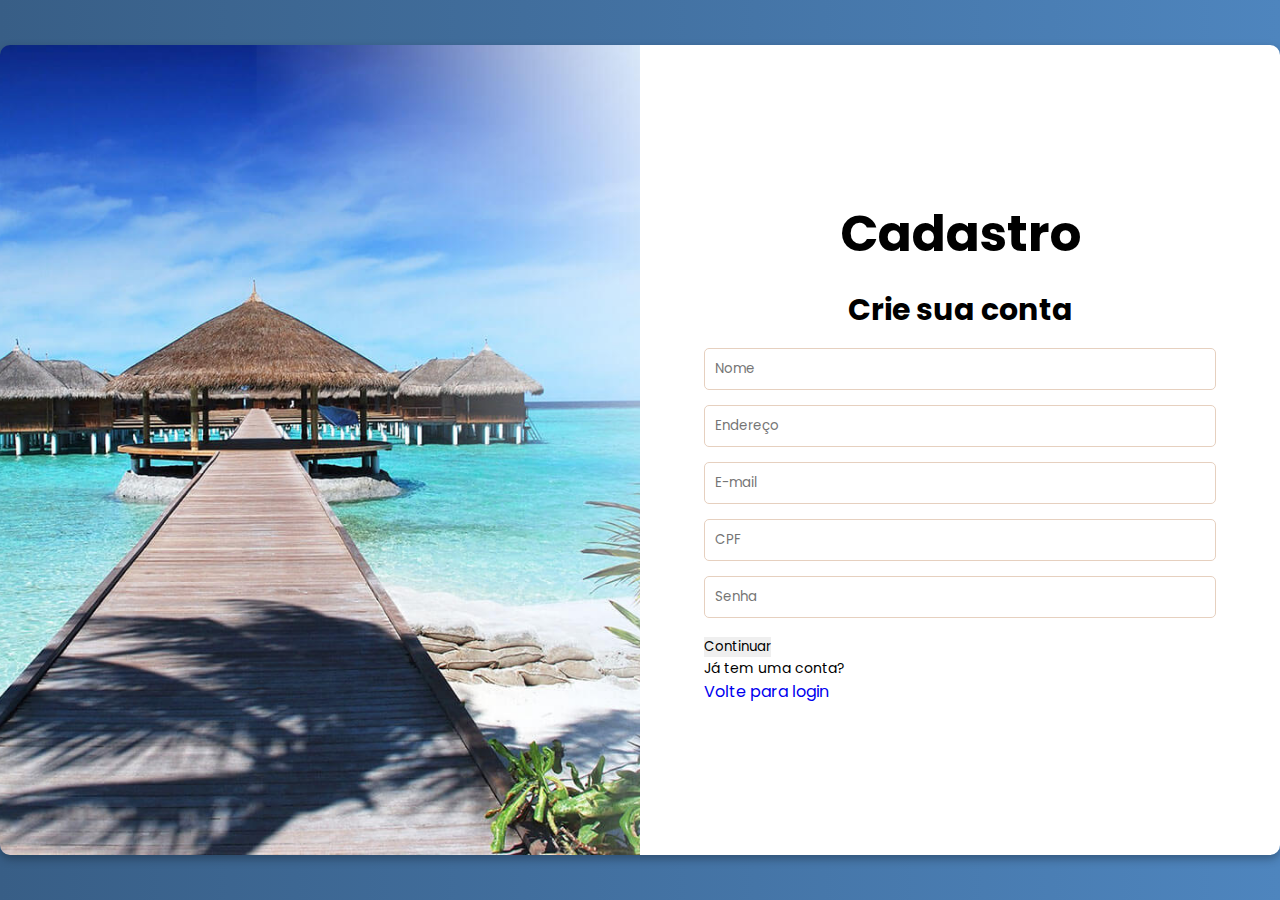
<file: cadastro.html>
<!DOCTYPE html>
<html lang="pt-br">
<head>
    <meta charset="UTF-8">
    <meta http-equiv="X-UA-Compatible" content="IE=edge">
    <meta name="viewport" content="width=device-width, initial-scale=1.0">
    <link rel="stylesheet" href="cadastro.css">
    <title>Cadastro</title>
</head>
<body>
  <div class="container">
    <div class="imagem">
      <div class="mensagem" id="motivacionalCadastro">
        <h2>Seja bem-vindo!</h2>
      </div>
    </div>

    <div class="formulario">
      <div class="conteudo-formulario">
        <form id="cadastro" class="formulario-visivel">
          <h2>Cadastro</h2>
          <h1>Crie sua conta</h1>
          <input type="text" placeholder="Nome" id="nome" required>
          <input type="text" placeholder="Endereço" id="endereco" required>
          <input type="email" placeholder="E-mail" id="contato" required>
          <input type="number" placeholder="CPF" id="id" required>
          <input type="password" placeholder="Senha" id="senha" required>
          <div class="login-button">
            <button type="button" onclick="Cadastro()">Continuar</button>
          </div>
        </form>
        <p>Já tem uma conta?</p>
        <a href="login.html" class="btn">Volte para login</a>
      </div>
    </div>
  </div>
  <script src="script.js"></script>
</body>
</html>
</file>
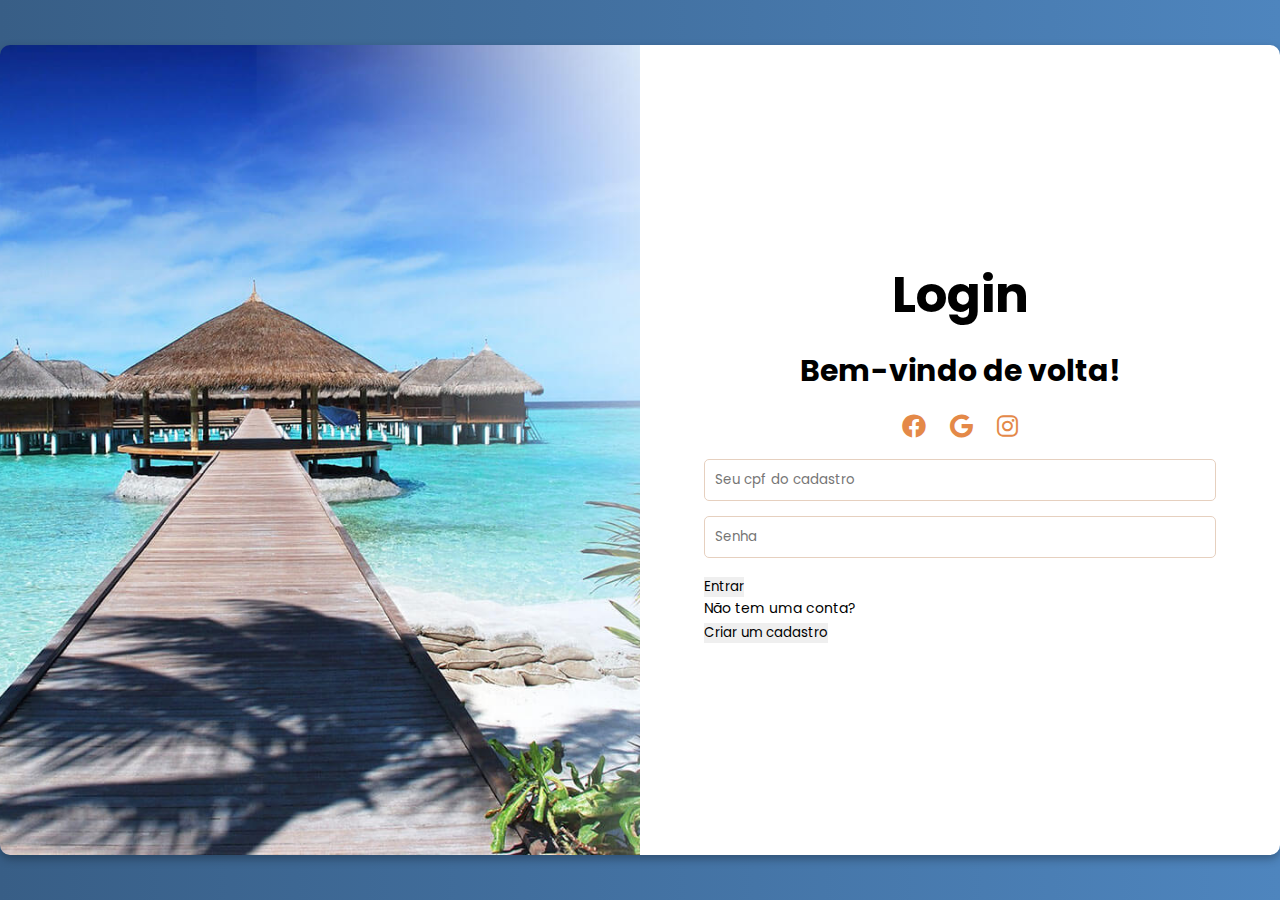
<file: login.html>
<!DOCTYPE html>
<html lang="en">
<head>
  <meta charset="UTF-8">
  <meta name="viewport" content="width=device-width, initial-scale=1.0">
  <title>Login Hotel Encantado</title>
  <link rel="stylesheet" href="https://cdnjs.cloudflare.com/ajax/libs/font-awesome/6.0.0/css/all.min.css">
  <link rel="stylesheet" href="login.css">
</head>
<body>
  <div class="container">
    <div class="imagem">
      <div class="mensagem" id="motivacionalLogin">
        <h2></h2>
      </div>
      <div class="mensagem" id="motivacionalRegistro">
        <h2>Seja bem-vindo!</h2>
      </div>
    </div>

    <div class="formulario">
      <div class="conteudo-formulario">
        <form id="login" class="formulario-visivel">
          <h2>Login</h2>
          <h1>Bem-vindo de volta!</h1>
          <div class="icones">
            <a href="#"><i class="fab fa-facebook"></i></a>
            <a href="#"><i class="fab fa-google"></i></a>
            <a href="#"><i class="fab fa-instagram"></i></a>
          </div>
          <input type="text" placeholder="Seu cpf do cadastro" id="Usuario" required>
          <input type="password" placeholder="Senha" id="Senha" required>
          <div class="login-button">
            <button type="button" onclick="Login()">Entrar</button>
          </div>
        </form>
        
        <p>Não tem uma conta?</p>
        <!-- Botão de cadastro fora do formulário de login -->
        <button type="button" onclick="Redirect_cadastro()">Criar um cadastro</button>
      </div>
    </div>
  </div>

  <script src="script.js"></script>
  
</body>
</html>
</file>
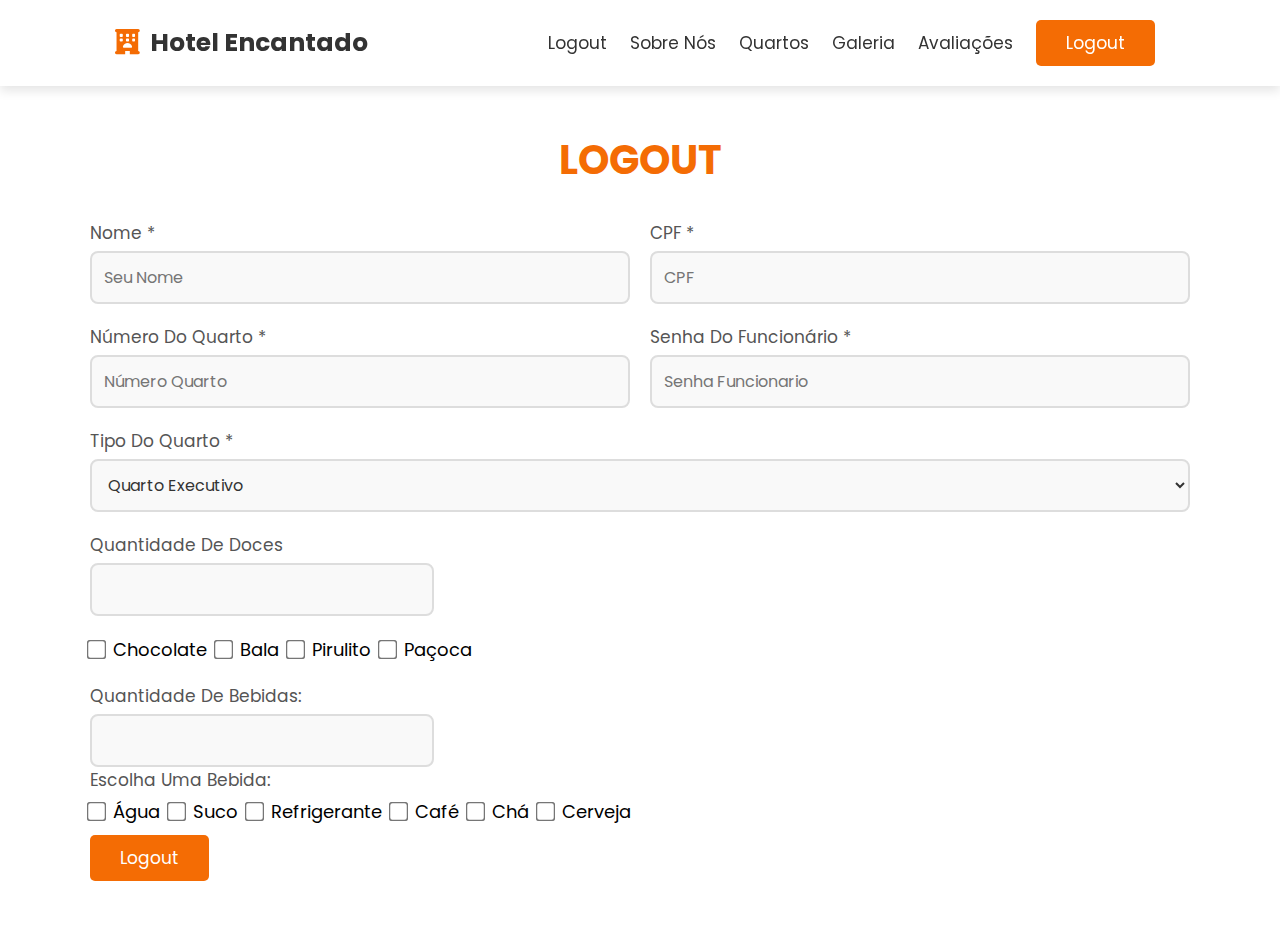
<file: logout.html>
<!DOCTYPE html>
<html lang="en">

<head>
    <meta charset="UTF-8">
    <meta http-equiv="X-UA-Compatible" content="IE=edge">
    <meta name="viewport" content="width=device-width, initial-scale=1.0">
    <title>Hotel Website</title>
    <!-- font awesome cdn link  -->
    <link rel="stylesheet" href="https://cdnjs.cloudflare.com/ajax/libs/font-awesome/6.0.0/css/all.min.css">
    <!-- swiper js cdn link -->
    <link rel="stylesheet" href="https://cdn.jsdelivr.net/npm/swiper@9/swiper-bundle.min.css" />
    <!-- custom css link -->
    <link rel="stylesheet" href="logout.css">
</head>

<body>

    <!-- header -->

    <header class="header">
        <a href="#" class="logo"> <i class="fas fa-hotel"></i> hotel Encantado </a>
        <nav class="navbar">
            <a href="#logout">logout</a>
            <a href="#logout">sobre nós</a>
            <a href="#logout">quartos</a>
            <a href="#galeria">galeria</a>
            <a href="##logout">avaliações</a>
            <a href="#logout" class="btn">logout</a>
        </nav>
        <div id="menu-btn" class="fas fa-bars"></div>
    </header>

    <!-- Logout Section -->
    <section class="logout" id="logout">
        <h1 class="heading">Logout</h1>
        <form id="reservaForm">
            <div class="container">
                <div class="box">
                    <p>Nome <span>*</span></p>
                    <input type="text" class="input" id="nomeReserva" placeholder="Seu nome">
                </div>
                <div class="box">
                    <p>CPF <span>*</span></p>
                    <input type="text" class="input" placeholder="CPF" id="CPF">
                </div>
                <div class="box">
                    <p>Número do quarto <span>*</span></p>
                    <input type="text" class="input" placeholder="Número Quarto" id="NumQuarto">
                </div>
                <div class="box">
                    <p>Senha do Funcionário <span>*</span></p>
                    <input type="text" placeholder="Senha funcionario" class="input" id="SenhaFuncionario">
                </div>
                <div class="box">
                    <p>Tipo do Quarto <span>*</span></p>
                    <select name="type" class="input" id="tipo">
                        <option value="executivo">quarto executivo</option>
                        <option value="executivo_vista_mar">quarto executivo vista mar</option>
                        <option value="familia">quarto familia</option>
                        <option value="premium">quarto premium</option>
                        <option value="luxo">quarto luxo</option>
                        <option value="praiano">bangâlo praiano</option>
                    </select>
                </div>
                <div class="container">
                    <div class="box">
                        <p>Quantidade de doces</p>
                        <input type="number" name="quantidade_doces" min="0" id="quant_doce">
                    </div>
                    <div class="checkbox-group">
                        <label><input type="checkbox" name="doces" value="chocolate">Chocolate</label>
                        <label><input type="checkbox" name="doces" value="bala">Bala</label>
                        <label><input type="checkbox" name="doces" value="pirulito">Pirulito</label>
                        <label><input type="checkbox" name="doces" value="paçoca">Paçoca</label>
                    </div>
                </div>
                <div class="box">
                    <p>Quantidade de bebidas:</p>
                    <input type="number" name="quantidade_bebidas" min="0" id="quant_bebida">
                    <p>Escolha uma bebida:</p>
                    <div class="checkbox-group">
                        <label><input type="checkbox" name="bebidas" value="agua">Água</label>
                        <label><input type="checkbox" name="bebidas" value="suco">Suco</label>
                        <label><input type="checkbox" name="bebidas" value="refrigerante">Refrigerante</label>
                        <label><input type="checkbox" name="bebidas" value="café">Café</label>
                        <label><input type="checkbox" name="bebidas" value="chá">Chá</label>
                        <label><input type="checkbox" name="bebidas" value="cerveja">Cerveja</label>
                    </div>
                    <input type="button" value="Logout" class="btn" onclick="Retirada()">
                </div>
                
            </div>
        </form>
    </section>
    <script src="script.js"></script>
    
</body>

</html>
</file>
<file: cadastro.css>
@import url('https://fonts.googleapis.com/css2?family=Poppins:wght@100;200;300;400;500;600&display=swap');

* {
  font-family: 'Poppins', sans-serif;
  margin: 0; padding: 0;
  box-sizing: border-box;
  outline: none; border: none;
  text-decoration: none;
  transition: .2s linear;  margin: 0;
  padding: 0;
  font-family: 'Poppins', sans-serif;
}

body, html{
  height: 100%;
  display: flex;
  justify-content: center;
  align-items: center;
  background: linear-gradient(to right, #385e86, #4e85be);
}

.container {
  display: flex;
  width: 100vw;
  height: 90vh;
  max-width: 1300px;
  border-radius: 10px;
  overflow: hidden;
  box-shadow: 0 4px 10px rgba(0, 0, 0, 0.3);
}

.imagem {
  width: 50%;
  background-image: url('images/about.jpg');
  background-size: cover;
  background-position: center;
  position: relative;
}

.mensagem {
  position: absolute;
  top: 50%;
  left: 50%;
  transform: translate(-50%, -50%);
  background-color: rgba(255, 255, 255, 0.7);
  padding: 20px;
  border-radius: 5px;
  text-align: center;
  width: 80%;
  display: none;
}

.formulario {
  width: 50%;
  display: flex;
  align-items: center;
  justify-content: center;
  background-color: #ffffff;
}

.conteudo-formulario {
  width: 80%;
}

form {
  display: none;
  flex-direction: column;
  gap: 15px;
}

.formulario-visivel {
  display: flex;
}

input {
  width: 100%;
  padding: 10px;
  border: 1px solid #e6d0bf;
  border-radius: 5px;
}
.button {
    display: inline-block; /* Para que o link se comporte como um botão */
    padding: 10px 20px;
    border: none;
    border-radius: 5px;
    background-color: #e48948;
    color: white;
    cursor: pointer;
    font-size: 16px;
    text-decoration: none; /* Remove o sublinhado do link */
    text-align: center; /* Centraliza o texto */
    transition: background-color 0.3s ease; /* Transição suave para a cor de fundo */
}

.button:hover {
    background-color: #f46c04; /* Cor ao passar o mouse */
}
p {
  font-size: 14px;
}

.mudar-formulario {
  color: #f46c04;
  cursor: pointer;
}

h2{
  font-size: 50px;
  text-align: center;
}

.icones {
  text-align: center;
}

.icones a {
  margin: 0 10px;
  font-size: 24px;
  color: #e48948; 
  text-decoration: none;
}

.icones a:hover {
  color: #f46c04;
}

h1{
  font-size: 30px;
  text-align: center;
}
</file>
<file: login.css>
@import url('https://fonts.googleapis.com/css2?family=Poppins:wght@100;200;300;400;500;600&display=swap');

* {
  font-family: 'Poppins', sans-serif;
  margin: 0; padding: 0;
  box-sizing: border-box;
  outline: none; border: none;
  text-decoration: none;
  transition: .2s linear;  margin: 0;
  padding: 0;
  font-family: 'Poppins', sans-serif;
}

body, html{
  height: 100%;
  display: flex;
  justify-content: center;
  align-items: center;
  background: linear-gradient(to right, #385e86, #4e85be);
}

.container {
  display: flex;
  width: 100vw;
  height: 90vh;
  max-width: 1300px;
  border-radius: 10px;
  overflow: hidden;
  box-shadow: 0 4px 10px rgba(0, 0, 0, 0.3);
}

.imagem {
  width: 50%;
  background-image: url('images/about.jpg');
  background-size: cover;
  background-position: center;
  position: relative;
}

.mensagem {
  position: absolute;
  top: 50%;
  left: 50%;
  transform: translate(-50%, -50%);
  background-color: rgba(255, 255, 255, 0.7);
  padding: 20px;
  border-radius: 5px;
  text-align: center;
  width: 80%;
  display: none;
}

.formulario {
  width: 50%;
  display: flex;
  align-items: center;
  justify-content: center;
  background-color: #ffffff;
}

.conteudo-formulario {
  width: 80%;
}

form {
  display: none;
  flex-direction: column;
  gap: 15px;
}

.formulario-visivel {
  display: flex;
}

input {
  width: 100%;
  padding: 10px;
  border: 1px solid #e6d0bf;
  border-radius: 5px;
}
.button {
    display: inline-block; /* Para que o link se comporte como um botão */
    padding: 10px 20px;
    border: none;
    border-radius: 5px;
    background-color: #e48948;
    color: white;
    cursor: pointer;
    font-size: 16px;
    text-decoration: none; /* Remove o sublinhado do link */
    text-align: center; /* Centraliza o texto */
    transition: background-color 0.3s ease; /* Transição suave para a cor de fundo */
}

.button:hover {
    background-color: #f46c04; /* Cor ao passar o mouse */
}
p {
  font-size: 14px;
}

.mudar-formulario {
  color: #f46c04;
  cursor: pointer;
}

h2{
  font-size: 50px;
  text-align: center;
}

.icones {
  text-align: center;
}

.icones a {
  margin: 0 10px;
  font-size: 24px;
  color: #e48948; 
  text-decoration: none;
}

.icones a:hover {
  color: #f46c04;
}

h1{
  font-size: 30px;
  text-align: center;
}
.checkbox-group {
  display: flex;
  flex-wrap: wrap;
  gap: 10px;
}

.checkbox-group label {
  display: flex;
  align-items: center;
  gap: 5px;
}
</file>
<file: logout.css>
/* General Reset and Box-Sizing */
@import url('https://fonts.googleapis.com/css2?family=Poppins:wght@100;200;300;400;500;600&display=swap');

:root {
    --primary: #f46c04;
    --secondary: #e48948;
    --black: #333;
    --white: #fff;
    --box-shadow: 0 .5rem 1rem rgba(0, 0, 0, 0.1);
}

* {
    font-family: 'Poppins', sans-serif;
    margin: 0;
    padding: 0;
    box-sizing: border-box;
    outline: none;
    border: none;
    text-decoration: none;
    text-transform: capitalize;
    transition: .2s linear;
}

html {
    font-size: 62.5%;
    overflow-x: hidden;
    scroll-padding-top: 9rem;
    scroll-behavior: smooth;
}

html::-webkit-scrollbar {
    width: .8rem;
}

html::-webkit-scrollbar-track {
    background: transparent;
}

html::-webkit-scrollbar-thumb {
    background: var(--primary);
    border-radius: .5rem;
}

/* header */
.header {
    position: fixed;
    top: 0;
    left: 0;
    right: 0;
    z-index: 1000;
    background: var(--white);
    box-shadow: var(--box-shadow);
    display: flex;
    align-items: center;
    justify-content: space-between;
    padding: 2rem 9%;
}

.header .logo {
    font-size: 2.5rem;
    font-weight: bolder;
    color: var(--black);
}

.header .logo i {
    color: var(--primary);
    padding-right: .5rem;
}

.header .navbar a {
    font-size: 1.7rem;
    color: var(--black);
    margin: 0 1rem;
}

.header .navbar a:hover {
    color: var(--primary);
}

.header .navbar .btn {
    margin-top: 0;
    color: var(--white);
}

.header .navbar .btn:hover {
    color: var(--white);
}

#menu-btn {
    display: none;
    font-size: 2.5rem;
    margin-left: 1.7rem;
    cursor: pointer;
    color: var(--black);
}

#menu-btn:hover {
    color: var(--primary);
}

/* Logout Section */
.logout {
    padding: 5rem 7%;
    margin-top: 8rem; /* To avoid overlap with the fixed header */
}

.heading {
    font-size: 4rem;
    color: var(--primary);
    text-align: center;
    text-transform: uppercase;
    font-weight: bolder;
    margin-bottom: 3rem;
}

.btn {
    display: inline-block;
    margin-top: 1rem;
    padding: 1rem 3rem;
    background: var(--primary);
    border-radius: .5rem;
    color: var(--white);
    font-size: 1.7rem;
    cursor: pointer;
}

.btn:hover {
    background: var(--secondary);
}

.container {
    display: flex;
    flex-wrap: wrap;
    gap: 2rem;
}

.box {
    flex: 1 1 48%;
    min-width: 280px;
}

.box p {
    font-size: 1.7rem;
    color: #555;
    margin-bottom: 0.5rem;
}

.input,
select {
    width: 100%;
    padding: 1.2rem;
    border-radius: .8rem;
    border: 0.2rem solid #ddd;
    background-color: #f9f9f9;
    color: #333;
    font-size: 1.6rem;
}

.checkbox-group {
    display: flex;
    flex-wrap: wrap;
    gap: 1rem;
}
.checkbox-group input[type="checkbox"] {
    transform: scale(1.5); /* Aumenta o tamanho da checkbox */
}

.checkbox-group label {
    font-size: 1.8rem; /* Aumenta o tamanho da fonte */
    display: flex;
    align-items: center;
    gap: 1rem;
}
input[type="number"] {
    padding: 1.2rem;
    font-size: 1.6rem;
    border-radius: .8rem;
    border: 0.2rem solid #ddd;
    background-color: #f9f9f9;
    max-width: 100%;
}

@media (max-width: 768px) {
    .container .box {
        flex: 1 1 100%;
    }
    .btn {
        width: 100%;
        font-size: 1.6rem;
        padding: 1.5rem;
    }
    .checkbox-group {
        flex-direction: column;
        align-items: flex-start;
    }
}
.button {
    display: inline-block; /* Para que o link se comporte como um botão */
    padding: 10px 20px;
    border: none;
    border-radius: 5px;
    background-color: #e48948;
    color: white;
    cursor: pointer;
    font-size: 16px;
    text-decoration: none; /* Remove o sublinhado do link */
    text-align: center; /* Centraliza o texto */
    transition: background-color 0.3s ease; /* Transição suave para a cor de fundo */
}

.button:hover {
    background-color: #f46c04; /* Cor ao passar o mouse */
}
</file>
